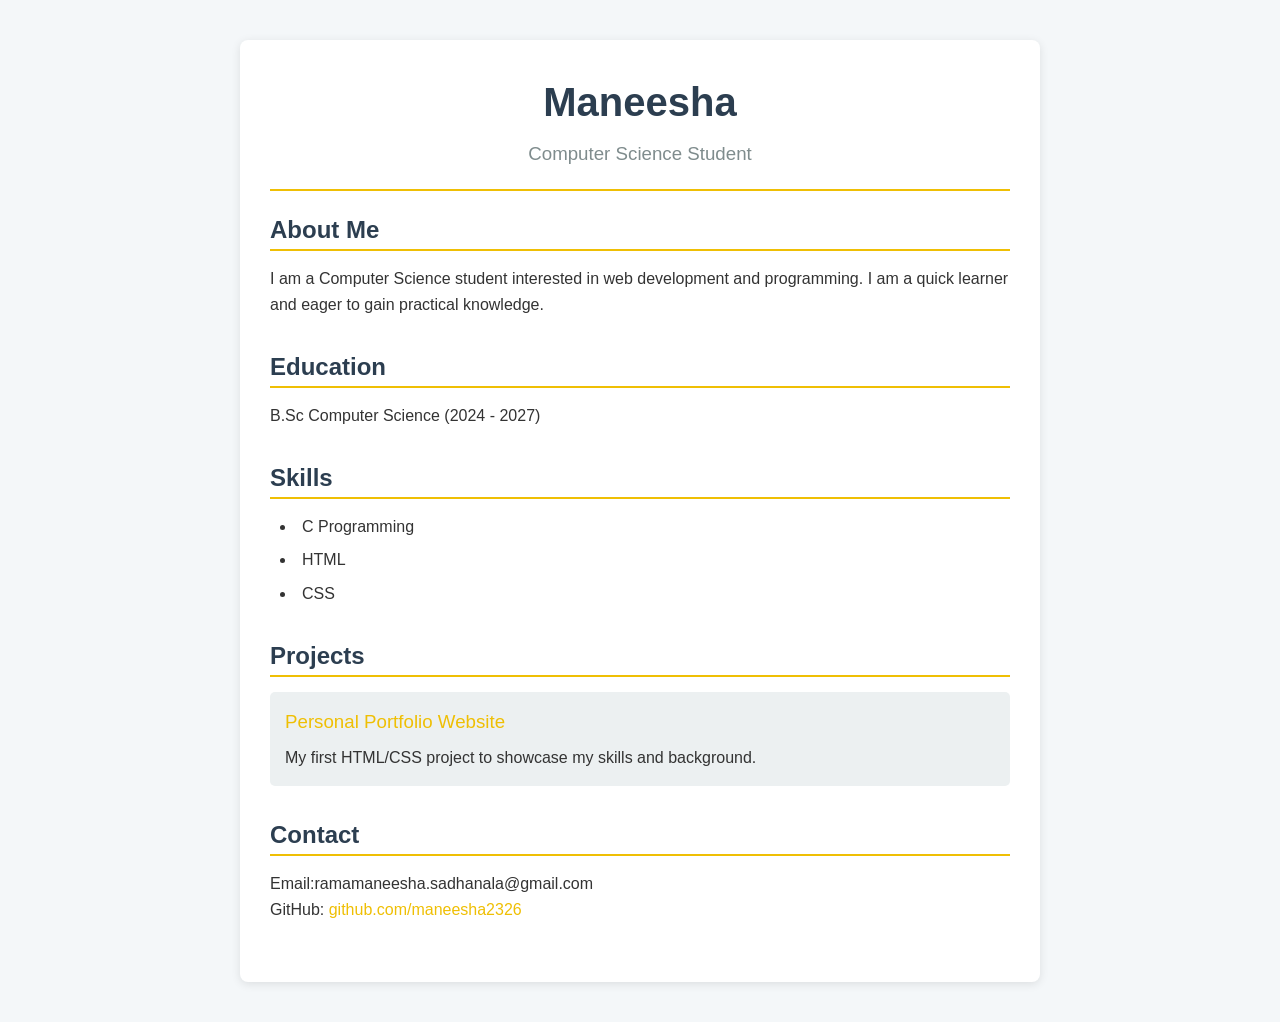
<file: index.html>
<!DOCTYPE html>
<html lang="en">
<head>
    <meta charset="UTF-8">
    <meta name="viewport" content="width=device-width, initial-scale=1.0">
    <title>Maneesha - Portfolio</title>
    <link rel="stylesheet" href="style.css">
</head>
<body>
    <div class="container">
        <header>
            <h1>Maneesha</h1>
            <h3>Computer Science Student</h3>
        </header>

        <hr>

        <section>
            <h2>About Me</h2>
            <p>I am a Computer Science student interested in web development and programming. I am a quick learner and eager to gain practical knowledge.</p>
        </section>

        <section>
            <h2>Education</h2>
            <p>B.Sc Computer Science (2024 - 2027)</p>
        </section>

        <section>
            <h2>Skills</h2>
            <ul>
                <li>C Programming</li>
                <li>HTML</li>
                <li>CSS</li>
            </ul>
        </section>

        <section>
            <h2>Projects</h2>
            <div class="project">
                <h3>Personal Portfolio Website</h3>
                <p>My first HTML/CSS project to showcase my skills and background.</p>
            </div>
        </section>

        <section>
            <h2>Contact</h2>
            <p>Email:ramamaneesha.sadhanala@gmail.com
            </p>
            <p>GitHub: <a href="https://github.com/your-username" target="_blank">github.com/maneesha2326</a></p>
        </section>
    </div>
</body>
</html>
</file>
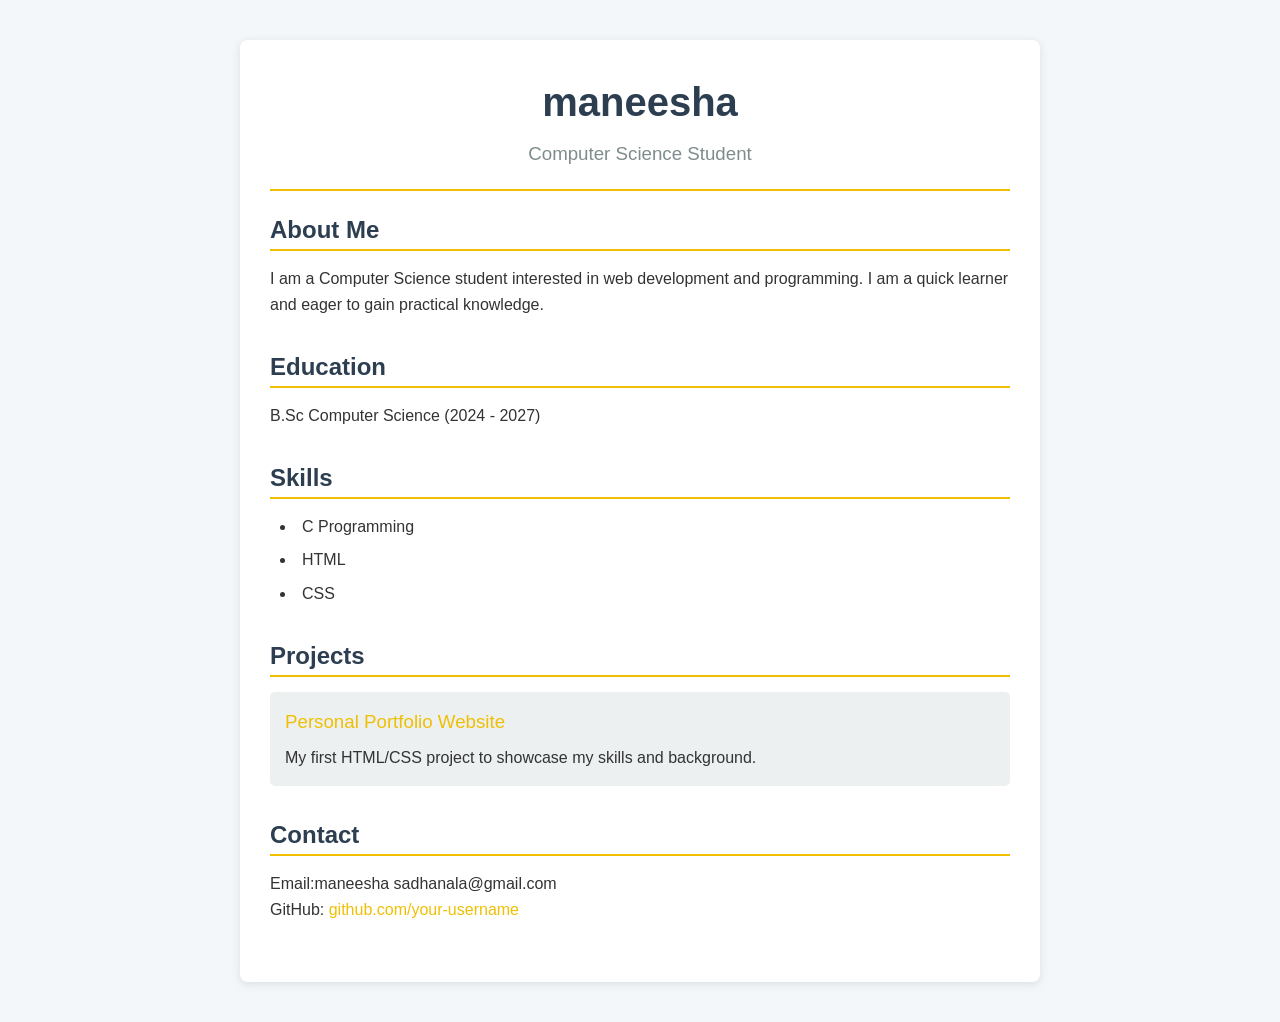
<file: maneesha.html>
<!DOCTYPE html>
<html lang="en">
<head>
    <meta charset="UTF-8">
    <meta name="viewport" content="width=device-width, initial-scale=1.0">
    <title>Praneetha - Portfolio</title>
    <link rel="stylesheet" href="style.css">
</head>
<body>
    <div class="container">
        <header>
            <h1>maneesha</h1>
            <h3>Computer Science Student</h3>
        </header>

        <hr>

        <section>
            <h2>About Me</h2>
            <p>I am a Computer Science student interested in web development and programming. I am a quick learner and eager to gain practical knowledge.</p>
        </section>

        <section>
            <h2>Education</h2>
            <p>B.Sc Computer Science (2024 - 2027)</p>
        </section>

        <section>
            <h2>Skills</h2>
            <ul>
                <li>C Programming</li>
                <li>HTML</li>
                <li>CSS</li>
            </ul>
        </section>

        <section>
            <h2>Projects</h2>
            <div class="project">
                <h3>Personal Portfolio Website</h3>
                <p>My first HTML/CSS project to showcase my skills and background.</p>
            </div>
        </section>

        <section>
            <h2>Contact</h2>
            <p>Email:maneesha sadhanala@gmail.com</p>
            <p>GitHub: <a href="https://github.com/your-username" target="_blank">github.com/your-username</a></p>
        </section>
    </div>
</body>
</html>
</file>
<file: style.css>
* {
    margin: 0;
    padding: 0;
    box-sizing: border-box;
}

body {
    font-family: Arial, Helvetica, sans-serif;
    line-height: 1.6;
    background-color: #f4f7f9;
    color: #333;
}

.container {
    max-width: 800px;
    margin: 40px auto;
    padding: 30px;
    background-color: #fff;
    border-radius: 8px;
    box-shadow: 0 2px 10px rgba(0, 0, 0, 0.1);
}

header {
    text-align: center;
    margin-bottom: 20px;
}

h1 {
    color: #2c3e50;
    font-size: 2.5rem;
    margin-bottom: 5px;
}

h3 {
    color: #7f8c8d;
    font-weight: 400;
}

hr {
    border: none;
    height: 2px;
    background-color:#EFBF04;
    margin: 20px 0;
}

section {
    margin-bottom: 30px;
}

h2 {
    color: #2c3e50;
    border-bottom: 2px solid #EFBF04;
    margin-bottom: 15px;
}

ul {
    list-style-position: inside;
    margin-left: 10px;
}

li {
    margin-bottom: 8px;
}

.project {
    background-color: #ecf0f1;
    padding: 15px;
    border-radius: 5px;
    margin-bottom: 15px;
}

.project h3 {
    color:#EFBF04;
    margin-bottom: 8px;
}

a {
    color: #EFBF04;
    text-decoration: none;
}

a:hover {
    text-decoration: underline;
}

footer {
    text-align: center;
    margin-top: 40px;
    color: #7f8c8d;
    font-size: 0.9rem;
}
</file>
